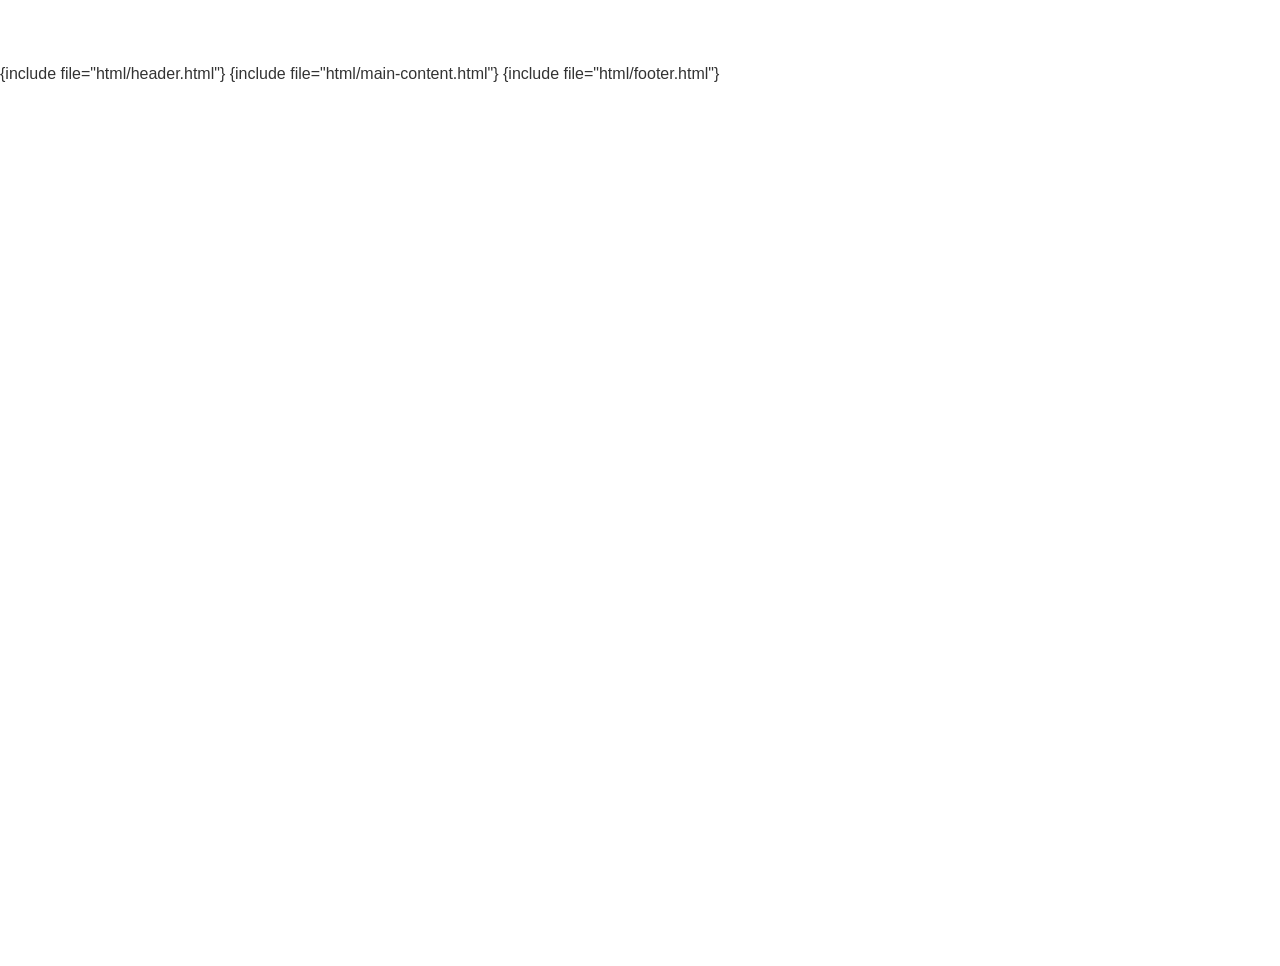
<file: index.html>
<!DOCTYPE html>
<html>
    <head>
	<title>Super Hero Page</title>
	<meta charset="UTF-8">
	<meta name="viewport" content="width=device-width, initial-scale=1.0">
	<script type="text/javascript" src="js/libs/jquery.min.js"></script>
	<script type="text/javascript" src="js/dynamic.js"></script>
	<link rel="stylesheet" type="text/css" href="css/stylesheets/screen.css"></link>
    </head>
    <body>
	
	{include file="html/header.html"}
	{include file="html/main-content.html"}
	{include file="html/footer.html"}
	
    </body>

   
</html>
</file>
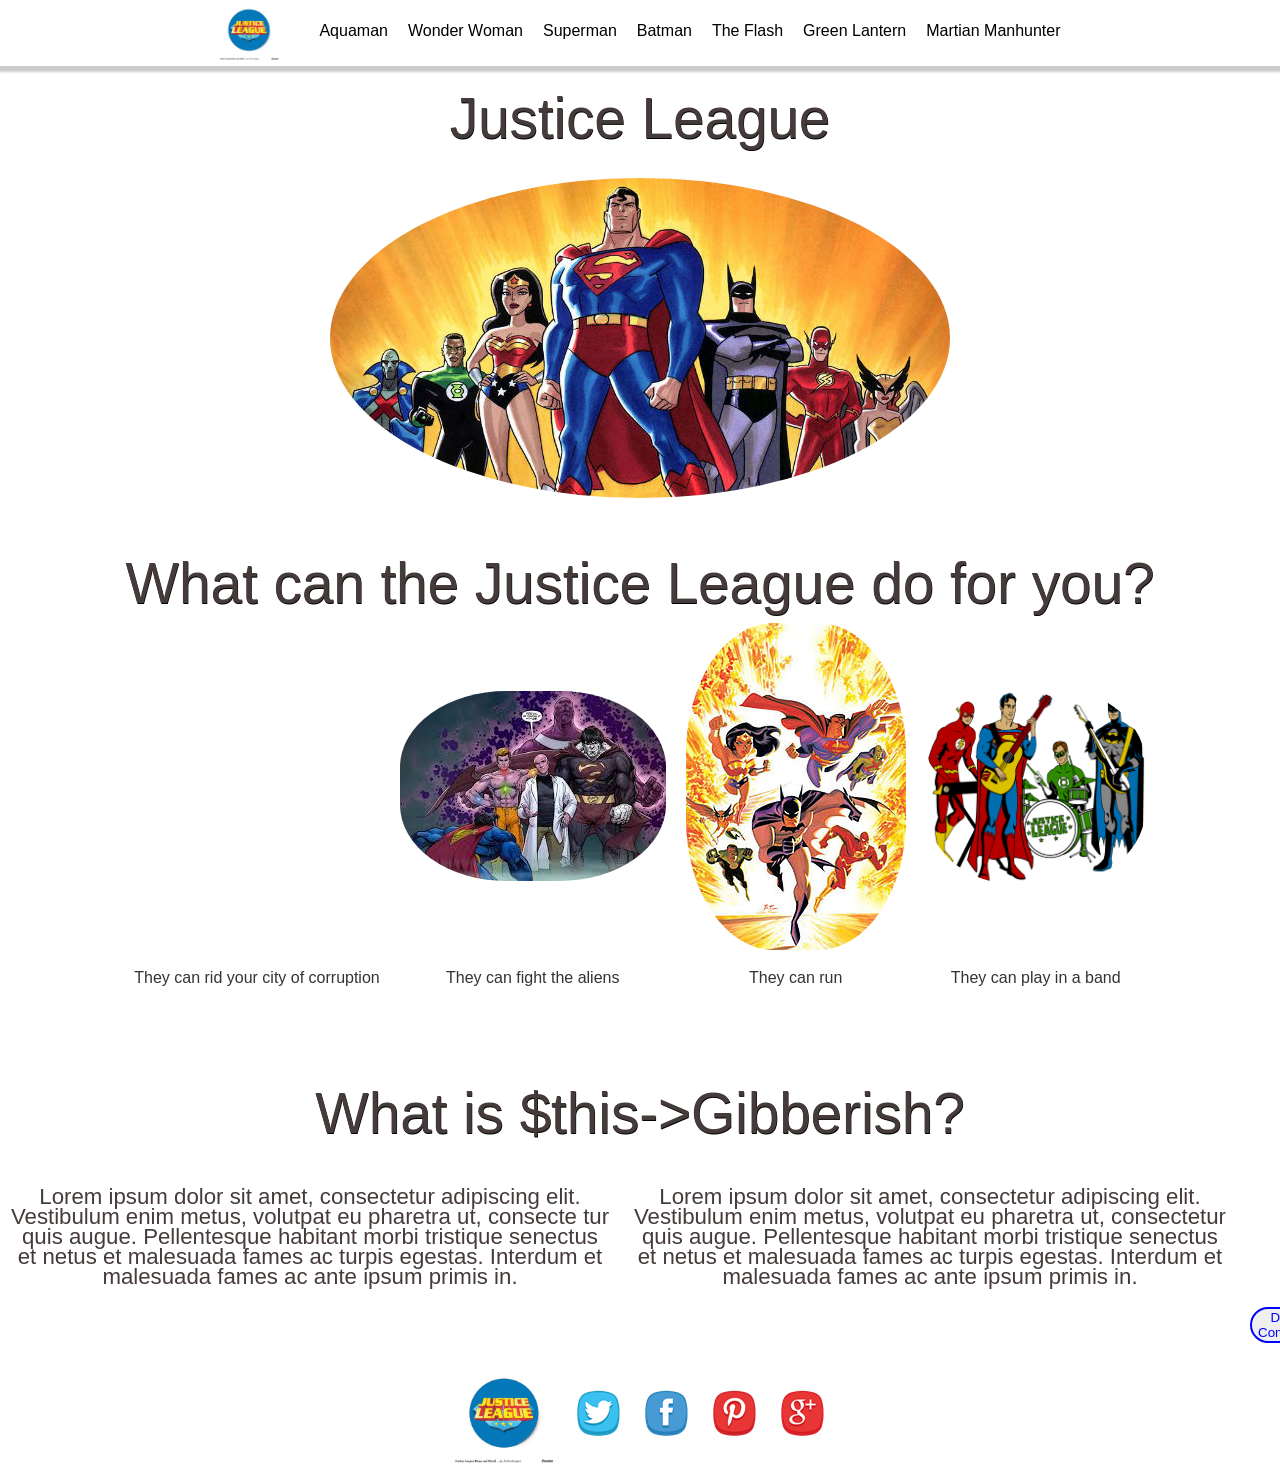
<file: index_2.html>
<!DOCTYPE html>

<html>
    <head>
	<title>Super Hero Page</title>
	<meta charset="UTF-8">
	<meta name="viewport" content="width=device-width, initial-scale=1.0">
	<script type="text/javascript" src="js/libs/jquery.min.js"></script>
	<script type="text/javascript" src="js/libs/d3.v3.js"></script>
	<script type="text/javascript" src="js/dynamic.js"></script>
	<link rel="stylesheet" type="text/css" href="css/stylesheets/screen.css"></link>
    </head>
    <body>
	<!--top navigation header-->
	<nav id="header_wrapper">
	    <table>
		<tr>
		    <td>
			<img id="header_logo" class="logo" src="images/justice_league_logo.jpg" href="http://wikipedia.org/" />
		    </td>
		    <td>
		    </td>
		    <td>
			<a id="aquaman" href="http://www.imdb.com/title/tt1477834/" alt="aquaman" target="_blank">
			    Aquaman
			</a>
		    </td>
		    <td>
			<a id="wonder_woman" href="http://www.imdb.com/title/tt0451279/" alt="wonder woman" target="_blank">
			    Wonder Woman
			</a>
		    </td>
		    <td>
			<a id="superman" href="http://www.imdb.com/title/tt0348150/?ref_=fn_al_tt_6" alt="superman" target="_blank">
			    Superman
			</a>
		    </td>
		    <td>
			<a id="batman" href="http://www.imdb.com/title/tt0372784/?ref_=fn_al_tt_5" alt="batman" target="_blank">
			    Batman
			</a>
		    </td>
		    <td>
			<a id="the_flash" href="http://www.imdb.com/title/tt3107288/?ref_=nv_sr_5" alt="the flash" target="_blank">
			    The Flash
			</a>
		    </td>
		    <td>
			<a id="green_lantern" href="http://www.imdb.com/title/tt1133985/?ref_=nv_sr_1" alt="green lantern" target="_blank">
			    Green Lantern
			</a>
		    </td>
		    <td>
			<a id="martian_manhunter" href="http://moviepilot.com/posts/2805711" alt="martian manhunter" target="_blank">
			    Martian Manhunter
			</a>
		    </td>
		</tr>
	    </table>
	</nav>
	<div id="main_content">

	    <!--hero pic-->
	    <div id="hero">
		<h1>Justice League</h1>
		<img id="hero_img" alt="justice league" src="images/justice_league_hero.jpg" />
	    </div>
	    <section id="group_pics">
		<h1>What can the Justice League do for you?</h1>
		<table align="center">
		    <tr>
			<td id="corruption"></td>
			<td id="aliens">
			    <img id="aliens_img" class="rounded" alt="aliens" src="images/JL_aliens.jpeg" />
			</td>
			<td id="run">
			    <img id="run_img" class="rounded" alt="run" src="images/running_group.jpg" />
			</td>
			<td id="band">
			    <img id="band_img" class="rounded" alt="band" src="images/league_band.png" />
			</td>
		    </tr>
		    <tr>
			<td>
			    <h3>They can rid your city of corruption</h3>
			</td>
			<td>
			    <h3>They can fight the aliens</h3>
			</td>
			<td>
			    <h3>They can run</h3>
			</td>
			<td>
			    <h3>They can play in a band</h3>
			</td>
		    </tr>
		</table>
	    </section>

	    <div id="gibberish">
		<h1 id="gibberish_text">What is $this->Gibberish?</h1>
		<table>
		    <tr>
			<td>
			    <p>
				Lorem ipsum dolor sit amet, consectetur adipiscing elit. 
				Vestibulum enim metus, volutpat eu pharetra ut, consecte tur 
				quis augue. Pellentesque habitant morbi tristique senectus et netus 
				et malesuada fames ac turpis egestas. Interdum et malesuada fames ac 
				ante ipsum primis in.
			    </p>
			</td>
			<td>
			    <p>
				Lorem ipsum dolor sit amet, consectetur adipiscing elit. 
				Vestibulum enim metus, volutpat eu pharetra ut, consectetur 
				quis augue. Pellentesque habitant morbi tristique senectus et 
				netus et malesuada fames ac turpis egestas. Interdum et malesuada 
				fames ac ante ipsum primis in.
			    </p>
			</td>
			<td></td>
		    </tr>
		    <tr>
			<td></td>
			<td></td>
			<td>
			    <button id="go_to_dc" alt="go to dc" href="https://dccomics.com">DC Comics</button>
			</td>
		    </tr>
		</table>
	    </div>
	</div>
	<!--signature in footer-->
	<footer id="site_footer">
	    <table>
		<tr>
		    <td>
			<a id="footer_logo_href" href="https://en.wikipedia.org/wiki/Justice_League"><img id="footer_logo" class="logo" alt="logo" src="images/justice_league_logo.jpg"  /></a>
		    </td>
		    <td><img id="twitter" src="images/Twitter.png" alt="twitter" href="https://twitter.com/batman"/></td>
		    <td><img id="facebook" src="images/Facebook.png" alt="facebook" href="https://www.facebook.com/JusticeLeague/"/></td> 
		    <td><img id="pintrest" src="images/Pinterest.png" alt="pintrest" href="https://www.pinterest.com/explore/justice-league/"/></td> 
		    <td><img id="google_plus" src="images/Google-Plus.png" alt="google plus" href="https://plus.google.com/communities/103830253041764407113" /></td> 
		</tr>
	</footer>
    </body>
</html>
</file>
<file: css/stylesheets/screen.css>
/*Base file for import along with media queries*/
/* line 1, ../sass/reset.scss */
html, body, div, span, applet, object, iframe,
h1, h2, h3, h4, h5, h6, p, blockquote, pre,
a, abbr, acronym, address, big, cite, code,
del, dfn, em, img, ins, kbd, q, s, samp,
small, strike, strong, sub, sup, tt, var,
b, u, i, center,
dl, dt, dd, ol, ul, li,
fieldset, form, label, legend,
table, caption, tbody, tfoot, thead, tr, th, td,
article, aside, canvas, details, embed,
figure, figcaption, footer, header, hgroup,
menu, nav, output, ruby, section, summary,
time, mark, audio, video {
  margin: 0;
  padding: 0;
  border: 0;
  font-size: 100%;
  font: inherit;
  vertical-align: middle;
}

/* HTML5 display-role reset for older browsers */
/* line 22, ../sass/reset.scss */
article, aside, details, figcaption, figure,
footer, header, hgroup, menu, nav, section {
  display: block;
}

/* line 26, ../sass/reset.scss */
body {
  line-height: 1;
}

/* line 29, ../sass/reset.scss */
ol, ul {
  list-style: none;
}

/* line 32, ../sass/reset.scss */
blockquote, q {
  quotes: none;
}

/* line 35, ../sass/reset.scss */
blockquote:before, blockquote:after,
q:before, q:after {
  content: '';
  content: none;
}

/* line 40, ../sass/reset.scss */
table {
  border-collapse: collapse;
  border-spacing: 0;
}

/*commonly used classes and styles*/
/* line 3, ../sass/common.scss */
.hidden {
  visibility: none;
}

/* line 7, ../sass/common.scss */
#brand {
  text-indent: -9000px;
  background: url(../images/z.png) no-repeat top left;
  background-size: 45px;
  height: 45px;
  width: 45px;
  float: left;
  margin: 10px;
}

/* line 17, ../sass/common.scss */
button {
  color: blue;
  border: 2px solid;
  border-radius: 25px;
}

/*styles for footer*/
/* line 3, ../sass/footer.scss */
footer {
  background-color: white;
  position: absolute;
  width: 100%;
  text-align: center;
}

/*#social {
    background: #8a80c3;
    color: #fafafa;
    padding: 25px 0;
    overflow: hidden;
    text-align: center;
    float: left;
    width: 100%;
    position: relative;
}

#social ul {
    clear:left;
    float:left;
    list-style:none;
    margin:0;
    padding:0;
    position:relative;
    left:50%;
    text-align:center;
}

#social li {
    display:block;
    float:left;
    list-style:none;
    margin:0;
    padding:0;
    position:relative;
    right:50%;
}

#social ul li img {
    margin: 20px;
}*/
/* line 46, ../sass/footer.scss */
footer table {
  background: white;
}

/* line 51, ../sass/footer.scss */
#footer_logo {
  width: 100px;
}

/*header classes and styles*/
/*header {
    background: black; 
    position: absolute;
    top: 0px;
    width: 100%;
    text-align: center;
}*/
/* line 11, ../sass/header.scss */
nav {
  position: absolute;
  top: 0;
  left: 0;
  background: white;
  border-bottom: 2px solid #ccc;
  height: 66px;
  width: 100%;
  /* offset-x | offset-y | blur-radius | spread-radius | color */
  box-shadow: 0px 3px 2px 1px rgba(0, 0, 0, 0.2);
}

/* line 22, ../sass/header.scss */
nav ul {
  float: right;
  font-family: 'HelveticaNeue', 'Helvetica', 'Arial', 'Lucida Grande', 'sans-serif';
}

/* line 27, ../sass/header.scss */
nav a {
  font-family: 'HelveticaNeue', 'Helvetica', 'Arial', 'Lucida Grande', 'sans-serif';
  color: black;
  text-decoration: none;
}

/* line 33, ../sass/header.scss */
nav a:hover {
  color: red;
}

/* line 37, ../sass/header.scss */
nav button {
  float: right;
  display: inline;
}

/* line 42, ../sass/header.scss */
nav td {
  padding: 0px 10px 0px 10px;
}

/* line 1, ../sass/hero.scss */
#hero {
  background-image: url(images/bg_img.png) no-repeat top left;
  text-align: center;
  color: #fafafa;
  background-size: cover;
  height: 350px;
  padding: 25px 0;
}

/* line 10, ../sass/hero.scss */
#hero img {
  border-radius: 50%;
  margin-top: 30px;
}

/* line 14, ../sass/hero.scss */
#hero h2 {
  font-size: 400%;
  margin: 10px;
}

/* line 18, ../sass/hero.scss */
#hero span {
  border: 2px solid white;
  padding: 10px 20px;
  display: inline-block;
  margin-top: 10px;
  font-size: 150%;
}

/*styles for images*/
/* line 3, ../sass/images.scss */
img {
  vertical-align: text-top;
  display: block;
  margin-left: auto;
  margin-right: auto;
}

/* line 10, ../sass/images.scss */
.logo {
  width: 60px;
}

/* line 14, ../sass/images.scss */
#band img {
  width: 220px;
}

/*main body of html*/
/* line 3, ../sass/main_content.scss */
html, body {
  height: 100%;
}

/* line 7, ../sass/main_content.scss */
body {
  color: #333;
  font-family: 'HelveticaNeue', 'Helvetica', 'Arial', 'Lucida Grande', 'sans-serif';
  padding-top: 66px;
}

/* line 13, ../sass/main_content.scss */
table {
  text-align: center;
}

/* line 17, ../sass/main_content.scss */
#main-content {
  text-align: center;
  /*offset from header and footer*/
  margin: 100px 0px -142px 0px;
  overflow: hidden;
  min-height: 100%;
}

/* line 25, ../sass/main_content.scss */
#main-content:after {
  /*content: ""; todo get rid of if it doesn't change anything'*/
  display: block;
}

/* line 30, ../sass/main_content.scss */
#main-content h3 {
  font-size: 250%;
  margin: 20px 0;
}

/*.column {
    float: left;
    width: 30%;
    padding: 15px;
}

.column img {
    width: 70%;
    max-width:70%;
    border-radius: 50%;
    border: 5px solid #8a80c3;
    margin-bottom: 20px;
}

.column h4 {
    color: #8a80c3;
    font-size: 150%;
    margin-bottom: 15px;
}

.column .btn {
    border: 2px solid #8a80c3;
    padding: 10px 20px;
    display: inline-block;
    margin-top: 10px;
    font-size: 150%;
    text-decoration: none;
    color: #8a80c3;
}*/
/* line 65, ../sass/main_content.scss */
.container {
  width: 100%;
  margin: 0 auto;
}

/* line 71, ../sass/main_content.scss */
table, th, td {
  margin: auto;
  /*border: 3px solid #73AD21;*/
  padding: 10px;
}

/* line 77, ../sass/main_content.scss */
.center {
  margin: auto;
  width: 60%;
  border: 3px solid #73AD21;
  padding: 10px;
}

/* line 84, ../sass/main_content.scss */
.rounded {
  border-radius: 40%;
}

/* line 88, ../sass/main_content.scss */
#group_pics {
  padding-top: 90px;
}

/* line 92, ../sass/main_content.scss */
#gibberish {
  padding-top: 90px;
}

/* line 96, ../sass/main_content.scss */
#gibberish_text {
  padding-bottom: 35px;
}

/* line 100, ../sass/main_content.scss */
.site_footer, #main_content:after {
  height: 142px;
}

/* line 1, ../sass/texts.scss */
h1, h2, h3, h4, h5, h6, p {
  font-family: 'HelveticaNeue-Light', 'Helvetica Neue Light', 'Helvetica Neue', 'Helvetica', 'Arial', 'Lucida Grande', 'sans-serif';
  text-align: center;
}

/* line 6, ../sass/texts.scss */
p {
  word-wrap: break-word;
  font-weight: 400;
  color: #453b3a;
  font-size: 16.68pt;
  width: 600px;
  line-height: 20px;
}

/* line 16, ../sass/texts.scss */
h1 {
  font-weight: 200;
  font-size: 56.6px;
  text-shadow: 0.5px 0.5px #000000;
  color: #453b3a;
}

/* line 24, ../sass/texts.scss */
h2 {
  font-weight: 200;
  color: #453b3a;
  font-size: 38.26pt;
  text-shadow: 0.5px 0.5px #000000;
  text-align: center;
}

/* line 32, ../sass/texts.scss */
h4 {
  text-align: center;
  word-wrap: normal;
  font-weight: 200;
  color: #453b3a;
  font-size: 14pt;
}

/* line 1, ../sass/pop_graph.scss */
svg {
  font: 10px sans-serif;
}

/* line 5, ../sass/pop_graph.scss */
.y.axis path {
  display: none;
}

/* line 9, ../sass/pop_graph.scss */
.y.axis line {
  stroke: #fff;
  stroke-opacity: .2;
  shape-rendering: crispEdges;
}

/* line 15, ../sass/pop_graph.scss */
.y.axis .zero line {
  stroke: #000;
  stroke-opacity: 1;
}

/* line 20, ../sass/pop_graph.scss */
.title {
  font: 300 78px Helvetica Neue;
  fill: #666;
}

/* line 25, ../sass/pop_graph.scss */
.birthyear,
.age {
  text-anchor: middle;
}

/* line 30, ../sass/pop_graph.scss */
.birthyear {
  fill: #fff;
}

/* line 34, ../sass/pop_graph.scss */
rect {
  fill-opacity: .6;
  fill: #e377c2;
}

/* line 39, ../sass/pop_graph.scss */
rect:first-child {
  fill: #1f77b4;
}

/* line 1, ../sass/charts.scss */
.chart div {
  font: 10px sans-serif;
  background: steelblue;
  text-align: right;
  padding: 3px;
  margin: 1px;
  color: white;
}

/*media queries*/
@media only screen and (max-width: 901px) {
  /* line 17, ../sass/screen.scss */
  .column {
    padding: 10px;
  }

  /* line 20, ../sass/screen.scss */
  #hero h2 {
    font-size: 200%;
  }

  /* line 23, ../sass/screen.scss */
  #main-content h3 {
    font-size: 150%;
  }
}
@media only screen and (max-width: 640px) {
  /* line 29, ../sass/screen.scss */
  .column {
    float: none;
    width: 100%;
    padding: 0px;
    margin: 0 0 40px 0;
  }
}
</file>
